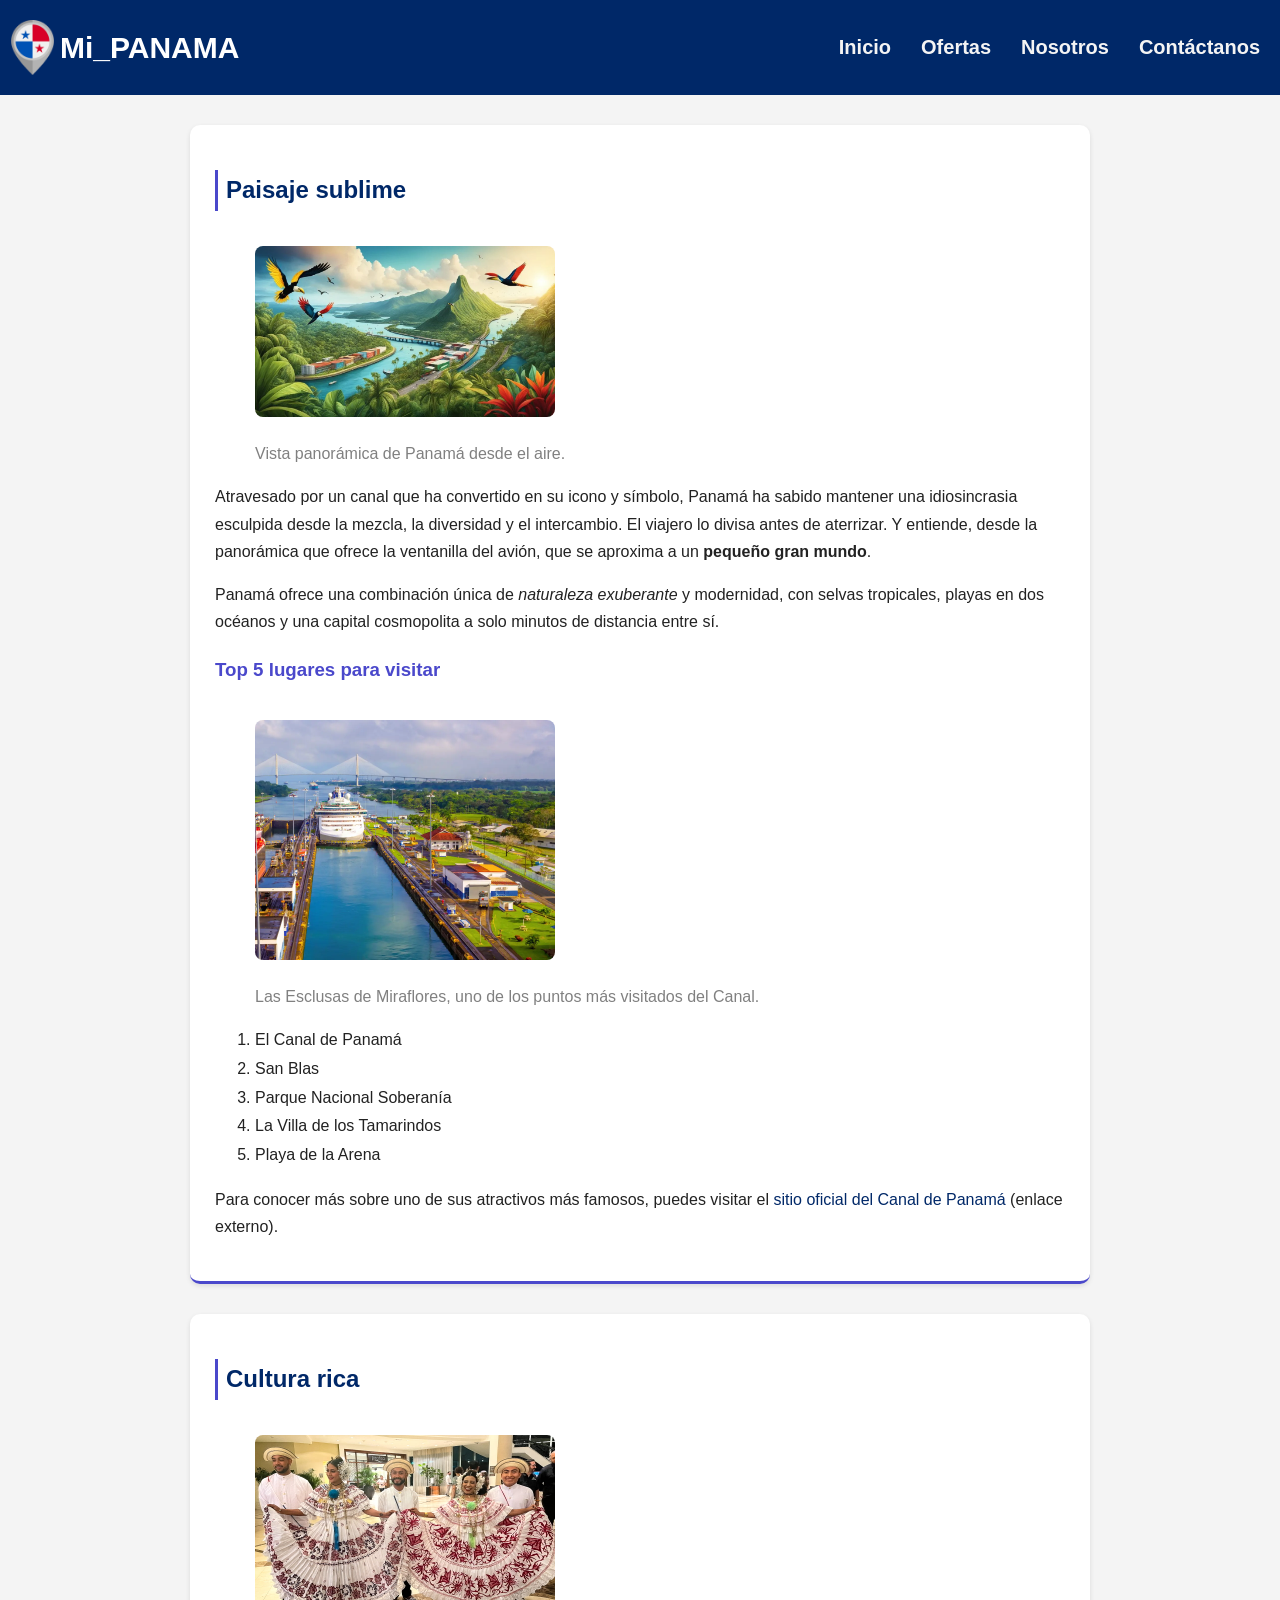
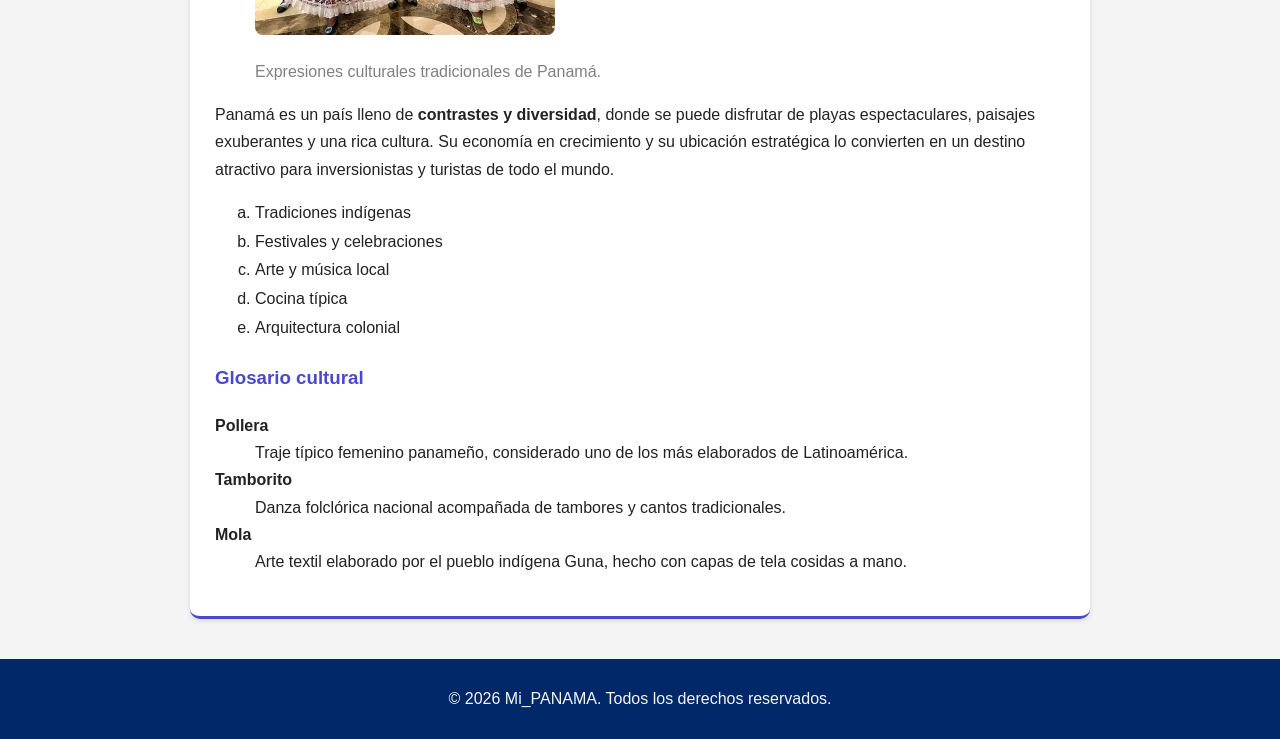
<file: index.html>
<!doctype html>
<html lang="en">
  <head>
    <meta charset="UTF-8" />
    <meta name="viewport" content="width=device-width, initial-scale=1.0" />
    <title>Mi_PANAMA</title>
    <link rel="icon" href="img/icon_panama.png" />
    <link rel="stylesheet" href="estilos.css" />
  </head>
  <body>
    <header>
      <div class="logo">
        <img src="img/panama.png" alt="panama_logo" class="mi_logo" />
        <h1 class="mi_pais">Mi_PANAMA</h1>
      </div>
      <nav>
        <ul>
          <li><a href="index.html">Inicio</a></li>
          <li><a href="Ofertas.html">Ofertas</a></li>
          <li><a href="nosotros.html">Nosotros</a></li>
          <li><a href="contacto.html">Contáctanos</a></li>
        </ul>
      </nav>
    </header>

    <main>
      <section id="paisaje">
        <h2>Paisaje sublime</h2>
        <figure>
          <img
            src="img/sitio_turisticos.jpg"
            alt="Paisaje de Panamá"
            class="paisaje"
          />
          <figcaption>Vista panorámica de Panamá desde el aire.</figcaption>
        </figure>
        <p>
          Atravesado por un canal que ha convertido en su icono y símbolo,
          Panamá ha sabido mantener una idiosincrasia esculpida desde la mezcla,
          la diversidad y el intercambio. El viajero lo divisa antes de
          aterrizar. Y entiende, desde la panorámica que ofrece la ventanilla
          del avión, que se aproxima a un <strong>pequeño gran mundo</strong>.
        </p>
        <p>
          Panamá ofrece una combinación única de
          <em>naturaleza exuberante</em> y modernidad, con selvas tropicales,
          playas en dos océanos y una capital cosmopolita a solo minutos de
          distancia entre sí.
        </p>

        <h3>Top 5 lugares para visitar</h3>
        <figure>
          <img
            src="img/esclusas-de-miraflores.png"
            alt="Lugares para visitar en Panamá"
            class="paisaje"
          />
          <figcaption>
            Las Esclusas de Miraflores, uno de los puntos más visitados del
            Canal.
          </figcaption>
        </figure>
        <ol>
          <li>El Canal de Panamá</li>
          <li>San Blas</li>
          <li>Parque Nacional Soberanía</li>
          <li>La Villa de los Tamarindos</li>
          <li>Playa de la Arena</li>
        </ol>

        <p>
          Para conocer más sobre uno de sus atractivos más famosos, puedes
          visitar el
          <a
            href="https://www.pancanal.com"
            target="_blank"
            rel="noopener"
            class="links"
            >sitio oficial del Canal de Panamá</a
          >
          (enlace externo).
        </p>
      </section>

      <section id="cultura">
        <h2>Cultura rica</h2>
        <figure>
          <img
            src="img/Panama-Culture.jpg"
            alt="Cultura de Panamá"
            class="paisaje"
          />
          <figcaption>
            Expresiones culturales tradicionales de Panamá.
          </figcaption>
        </figure>
        <p>
          Panamá es un país lleno de <strong>contrastes y diversidad</strong>,
          donde se puede disfrutar de playas espectaculares, paisajes
          exuberantes y una rica cultura. Su economía en crecimiento y su
          ubicación estratégica lo convierten en un destino atractivo para
          inversionistas y turistas de todo el mundo.
        </p>

        <ol type="a">
          <li>Tradiciones indígenas</li>
          <li>Festivales y celebraciones</li>
          <li>Arte y música local</li>
          <li>Cocina típica</li>
          <li>Arquitectura colonial</li>
        </ol>

        <h3>Glosario cultural</h3>
        <dl>
          <dt>Pollera</dt>
          <dd>
            Traje típico femenino panameño, considerado uno de los más
            elaborados de Latinoamérica.
          </dd>
          <dt>Tamborito</dt>
          <dd>
            Danza folclórica nacional acompañada de tambores y cantos
            tradicionales.
          </dd>
          <dt>Mola</dt>
          <dd>
            Arte textil elaborado por el pueblo indígena Guna, hecho con capas
            de tela cosidas a mano.
          </dd>
        </dl>
      </section>
    </main>
    <footer id="contacto">
      <p>&copy; 2026 Mi_PANAMA. Todos los derechos reservados.</p>
    </footer>
  </body>
</html>
</file>
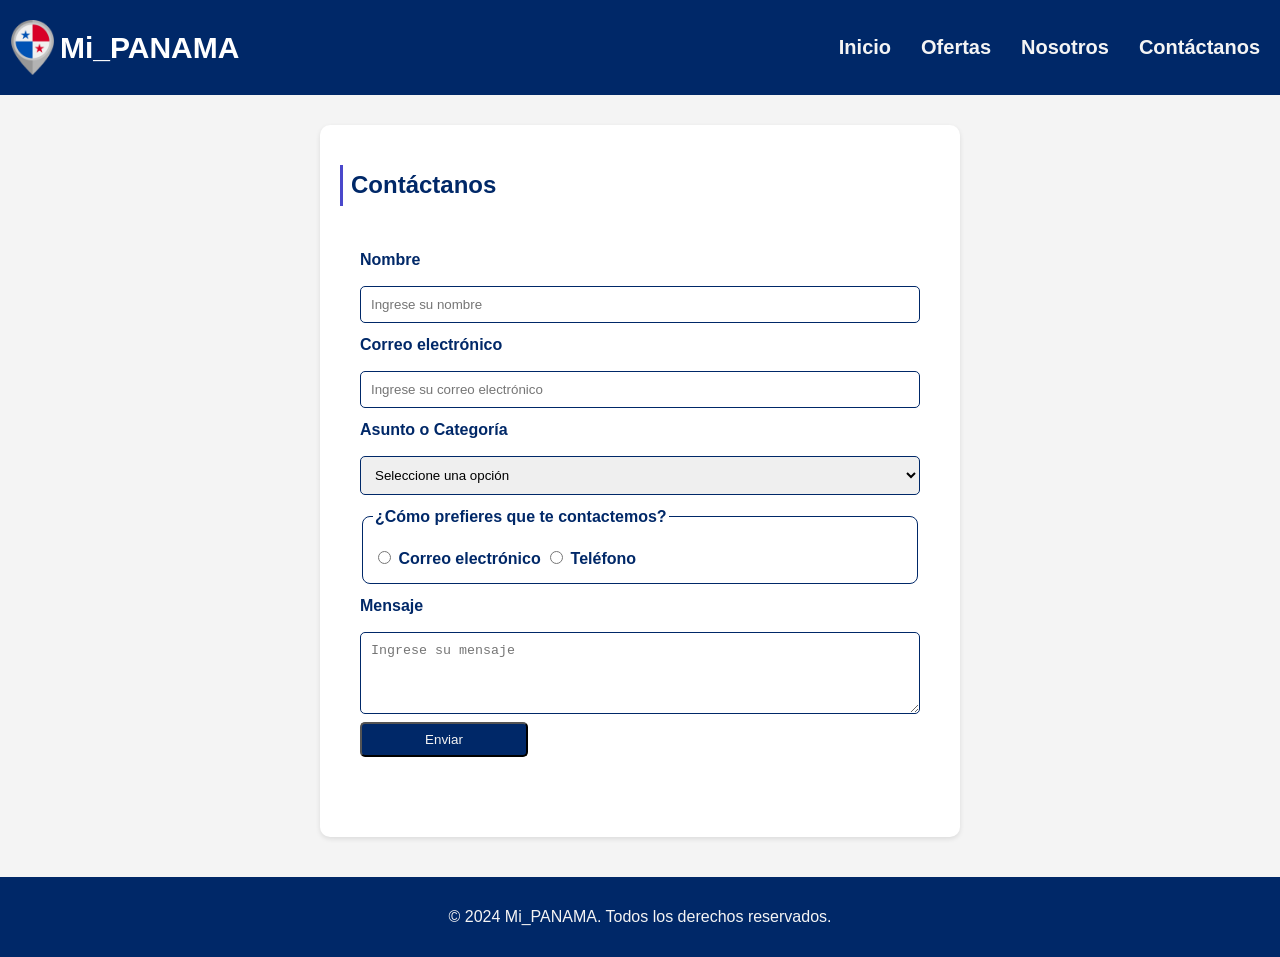
<file: contacto.html>
<!doctype html>
<html lang="en">
  <head>
    <meta charset="UTF-8" />
    <meta name="viewport" content="width=device-width, initial-scale=1.0" />
    <title>Mi_PANAMA</title>
    <link rel="icon" href="img/icon_panama.png" />
    <link rel="stylesheet" href="estilos.css" />
  </head>
  <body>
    <header>
      <div class="logo">
        <img src="img/panama.png" alt="panama_logo" class="mi_logo" />
        <h1 class="mi_pais">Mi_PANAMA</h1>
      </div>
      <nav>
        <ul>
          <li><a href="index.html">Inicio</a></li>
          <li><a href="Ofertas.html">Ofertas</a></li>
          <li><a href="nosotros.html">Nosotros</a></li>
          <li><a href="contacto.html">Contáctanos</a></li>
        </ul>
      </nav>
    </header>
    <main>
      <div class="formulario">
        <h2>Contáctanos</h2>

        <form id="formulario">
          <!--Campo de nombre-->
          <label for="Nombre">Nombre</label>
          <input
            type="text"
            id="Nombre"
            placeholder="Ingrese su nombre"
            required
          />
          <!--Campo de correo electrónico-->
          <label for="correo">Correo electrónico</label>
          <input
            type="email"
            id="correo"
            placeholder="Ingrese su correo electrónico"
            required
          />
          <!--Campo de categoría-->
          <label for="categoria">Asunto o Categoría</label>
          <select id="categoria">
            <option value="">Seleccione una opción</option>
            <option value="consulta">Consulta</option>
            <option value="sugerencia">Sugerencia</option>
            <option value="reclamo">Reclamo</option>
          </select>

          <!--Campo de preferencia de contacto-->
          <fieldset>
            <legend>¿Cómo prefieres que te contactemos?</legend>
            <label>
              <input type="radio" name="contacto" value="correo" />
              Correo electrónico
            </label>
            <label>
              <input type="radio" name="contacto" value="telefono" />
              Teléfono
            </label>
          </fieldset>

          <!--Campo de preferencia de contacto-->
          <label for="mensaje">Mensaje</label>
          <textarea
            id="mensaje"
            placeholder="Ingrese su mensaje"
            rows="4"
          ></textarea>

          <!--Botón de envío-->
          <button type="submit" id="boton">Enviar</button>
         <p id="form-mensaje"></p>
        </form>
      </div>
    </main>
    <footer id="contacto">
      <p>&copy; 2024 Mi_PANAMA. Todos los derechos reservados.</p>
    </footer>
    <script src="js/apps.js" defer></script>
  </body>
</html>
</file>
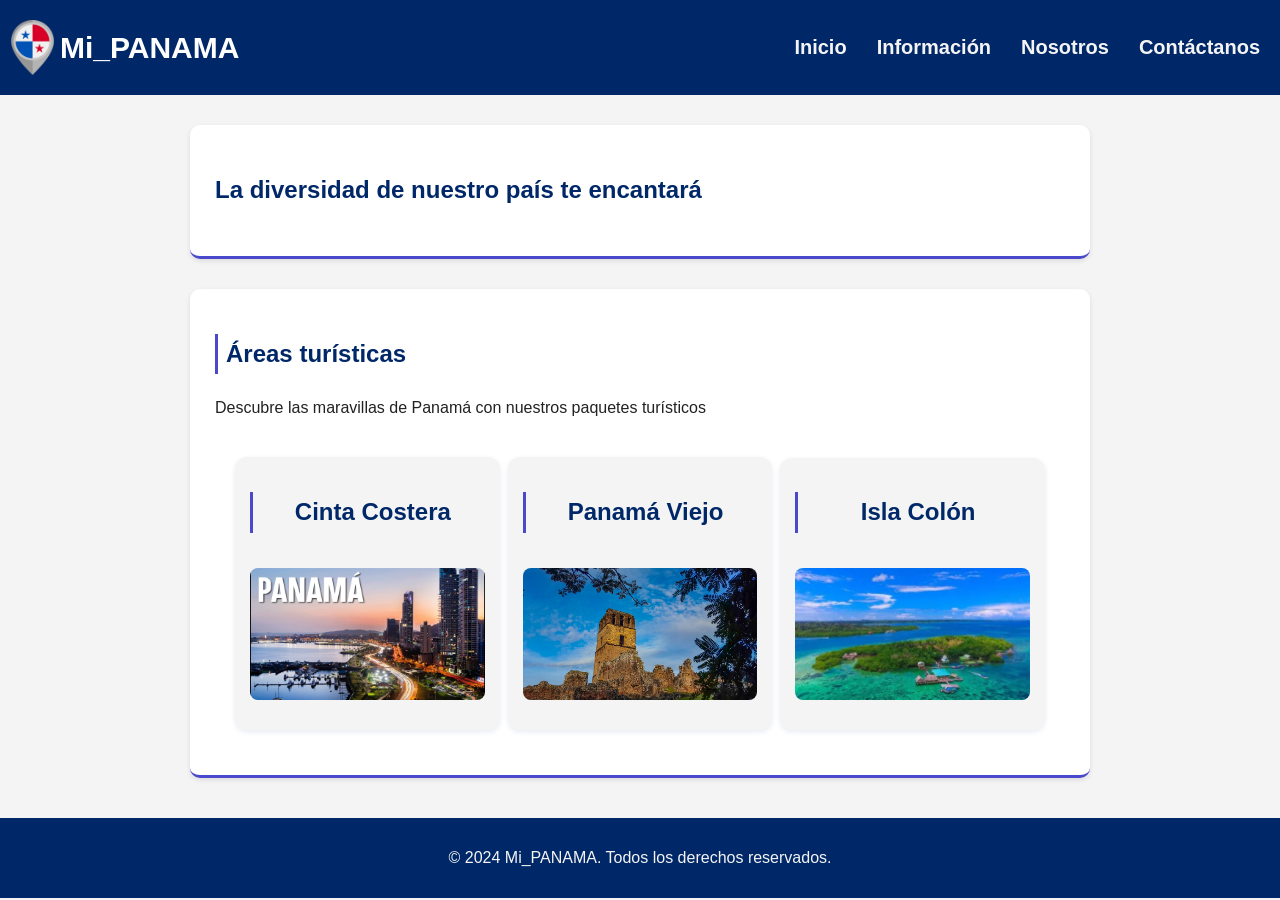
<file: information.html>
<!DOCTYPE html>
<html lang="en">
<head>
    <meta charset="UTF-8">
    <meta name="viewport" content="width=device-width, initial-scale=1.0">
    <title>Mi_PANAMA</title>
     <link rel="icon" href="img/icon_panama.png">
     <link rel="stylesheet" href="estilos.css"> 
</head>
<body>
     <header>
       <div class="logo">
         <img src="img/panama.png" alt="panama_logo"class="mi_logo">
        <h1 class="mi_pais">Mi_PANAMA</h1>
       </div>
         <nav>
        <ul>
            <li><a href="index.html">Inicio</a></li>
            <li><a href="information.html">Información</a></li>
            <li><a href="nosotros.html">Nosotros</a></li>
            <li><a href="contacto.html">Contáctanos</a></li>
        </ul>
    </nav>
    </header>
    <main>
        <section>
            <h1>La diversidad de nuestro país te encantará</h1>

        </section>
        <section>
            <h2>Áreas turísticas</h2>
            <p>Descubre las maravillas de Panamá con nuestros paquetes turísticos</p>
            <div class="lista_turisticas">
                <div class="tarjetas_lista">
                    <h2>Cinta Costera</h2>
                    <img src="img/cinta_costera.jpg" alt="Cinta Costera">
                </div>
                <div class="tarjetas_lista">
                    <h2>Panamá Viejo</h2>
                    <img src="img/panama_viejo.jpg" alt="Panamá Viejo">
                </div>
                <div class="tarjetas_lista">
                    <h2>Isla Colón</h2>
                    <img src="img/islacolon.jpg" alt="Isla Colón">
                </div>

            </div>
          
        </section>
    </main>
   
    <footer id="contacto">
        <p>&copy; 2024 Mi_PANAMA. Todos los derechos reservados.</p>
    </footer>
    <script src="apps.js" defer></script>
</body>
</html>
</file>
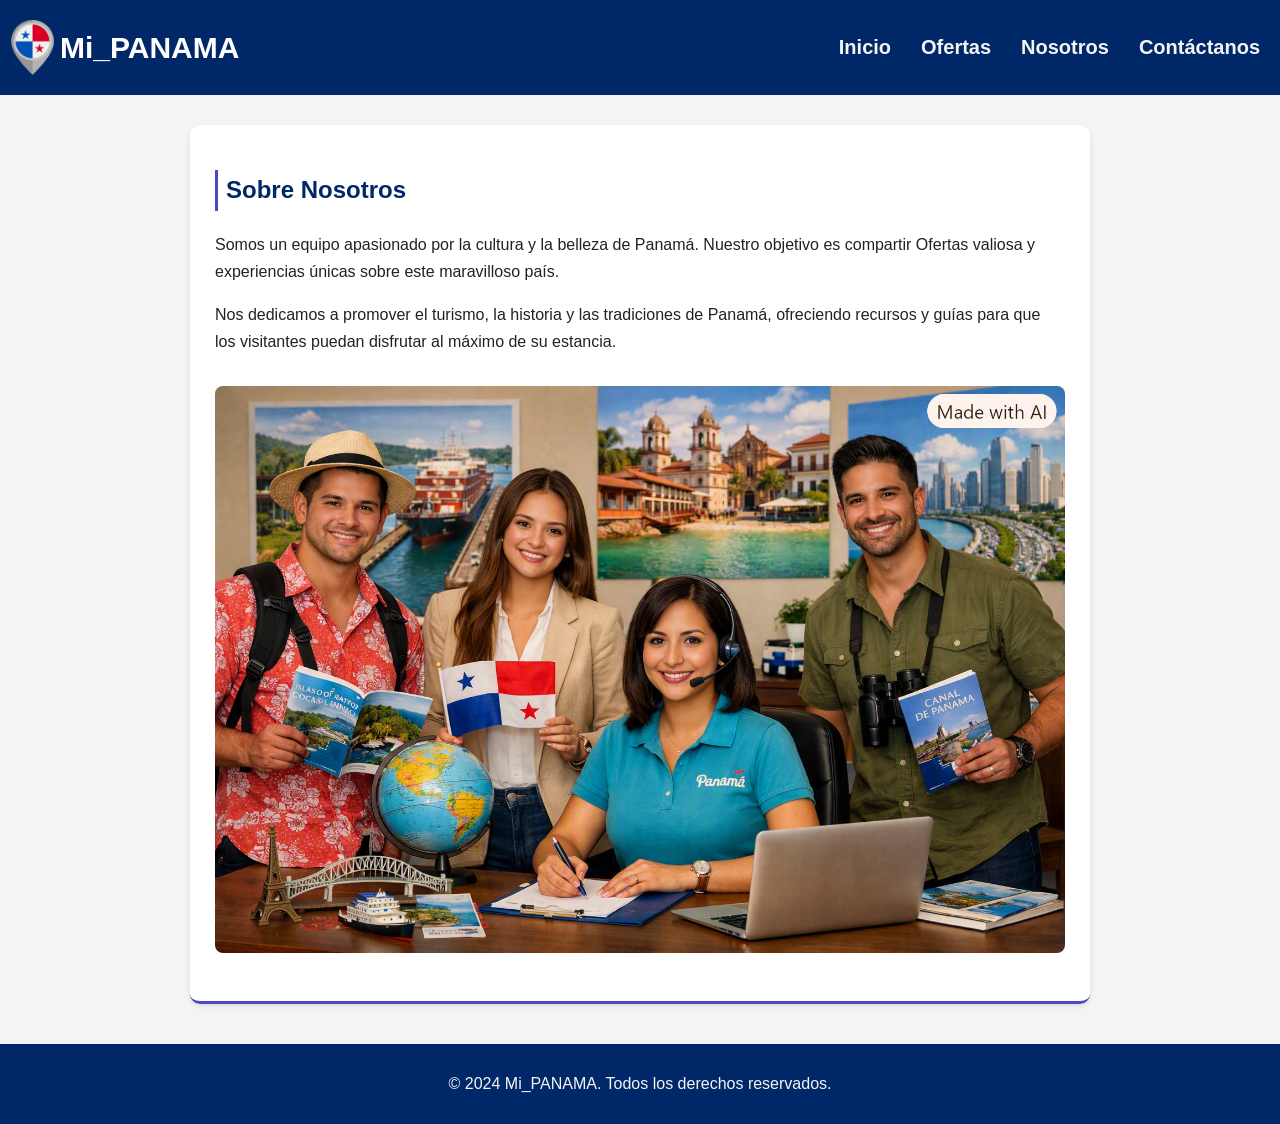
<file: nosotros.html>
<!DOCTYPE html>
<html lang="en">
<head>
    <meta charset="UTF-8">
    <meta name="viewport" content="width=device-width, initial-scale=1.0">
    <title>Mi_PANAMA</title>
     <link rel="icon" href="img/icon_panama.png">
     <link rel="stylesheet" href="estilos.css"> 
</head>
<body>
      <header>
       <div class="logo">
         <img src="img/panama.png" alt="panama_logo"class="mi_logo">
        <h1 class="mi_pais">Mi_PANAMA</h1>
       </div>
         <nav>
        <ul>
            <li><a href="index.html">Inicio</a></li>
            <li><a href="Ofertas.html">Ofertas</a></li>
            <li><a href="nosotros.html">Nosotros</a></li>
            <li><a href="contacto.html">Contáctanos</a></li>
        </ul>
    </nav>
    </header>
    </header>
    <main>
        <section id="nosotros">
            <h2>Sobre Nosotros</h2>
            <p>Somos un equipo apasionado por la cultura y la belleza de Panamá. Nuestro objetivo es compartir Ofertas valiosa y experiencias únicas sobre este maravilloso país.</p>
            <p>Nos dedicamos a promover el turismo, la historia y las tradiciones de Panamá, ofreciendo recursos y guías para que los visitantes puedan disfrutar al máximo de su estancia.</p>
            <img src="img/nuestro_equipo.png" alt="IMAGEN DE NUESTRO EQUIPO">
        </section>
        
    </main>
    <footer id="contacto">
        <p>&copy; 2024 Mi_PANAMA. Todos los derechos reservados.</p>
    </footer>
</body>
</html>
</file>
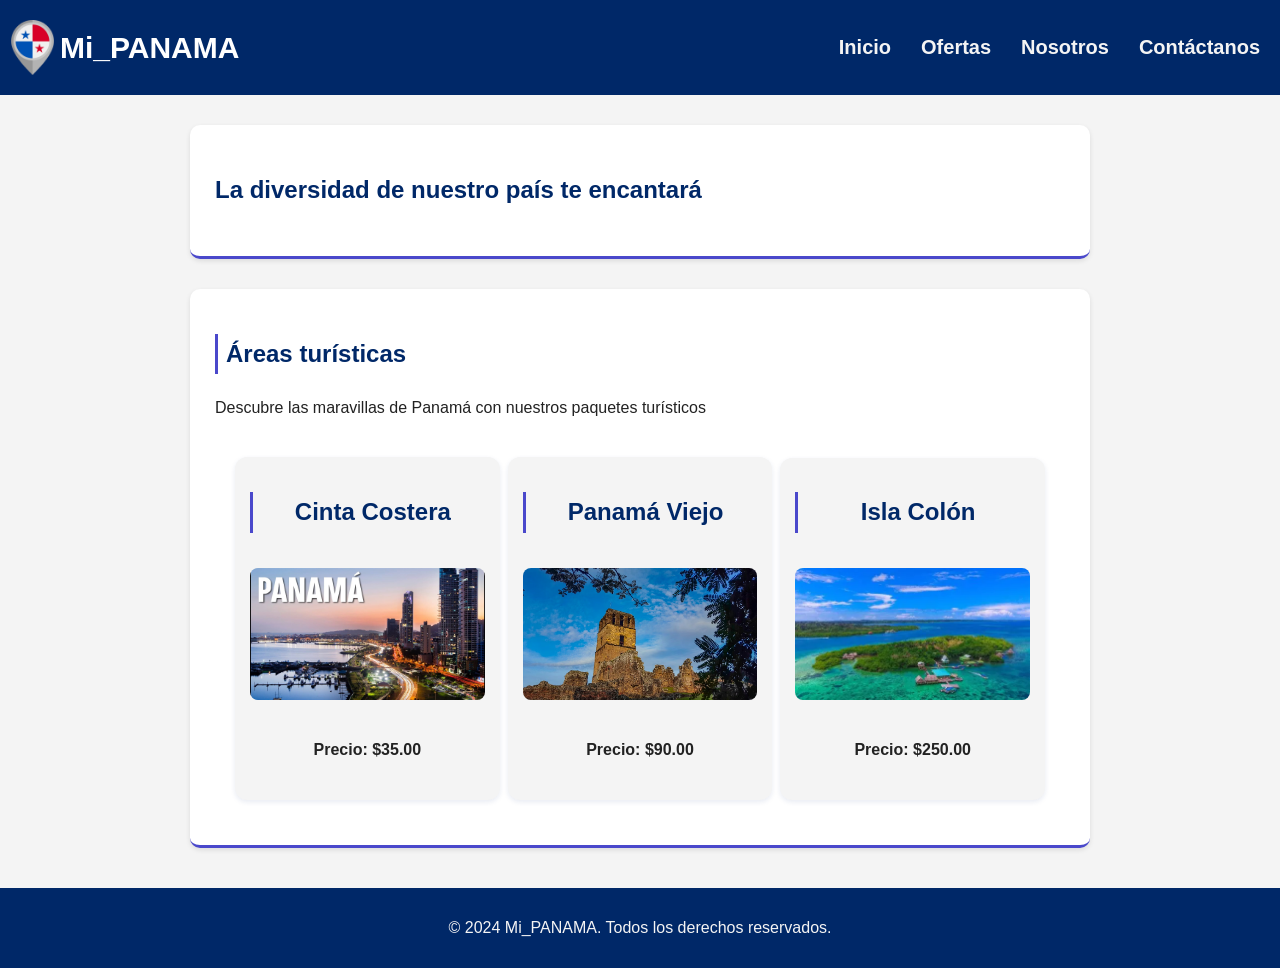
<file: Ofertas.html>
<!DOCTYPE html>
<html lang="en">
<head>
    <meta charset="UTF-8">
    <meta name="viewport" content="width=device-width, initial-scale=1.0">
    <title>Mi_PANAMA</title>
     <link rel="icon" href="img/icon_panama.png">
     <link rel="stylesheet" href="estilos.css"> 
</head>
<body>
     <header>
       <div class="logo">
         <img src="img/panama.png" alt="panama_logo"class="mi_logo">
        <h1 class="mi_pais">Mi_PANAMA</h1>
       </div>
         <nav>
        <ul>
            <li><a href="index.html">Inicio</a></li>
            <li><a href="Ofertas.html">Ofertas</a></li>
            <li><a href="nosotros.html">Nosotros</a></li>
            <li><a href="contacto.html">Contáctanos</a></li>
        </ul>
    </nav>
    </header>
    <main>
        <section>
            <h1>La diversidad de nuestro país te encantará</h1>

        </section>
        <section>
            <h2>Áreas turísticas</h2>
            <p>Descubre las maravillas de Panamá con nuestros paquetes turísticos</p>
            <div class="lista_turisticas">
                <div class="tarjetas_lista">
                    <h2>Cinta Costera</h2>
                    <img src="img/cinta_costera.jpg" alt="Cinta Costera">
                    <h4>Precio: $35.00</h4>
                </div>
                <div class="tarjetas_lista">
                    <h2>Panamá Viejo</h2>
                    <img src="img/panama_viejo.jpg" alt="Panamá Viejo">
                    <h4>Precio: $90.00</h4>
                </div>
                <div class="tarjetas_lista">
                    <h2>Isla Colón</h2>
                    <img src="img/islacolon.jpg" alt="Isla Colón">
                    <h4>Precio: $250.00</h4>
                </div>

            </div>
          
        </section>
    </main>
   
    <footer id="contacto">
        <p>&copy; 2024 Mi_PANAMA. Todos los derechos reservados.</p>
    </footer>
    <script src="js/apps.js" defer></script>
</body>
</html>
</file>
<file: estilos.css>
:root { /*variables de la paleta de colores para las páginas*/
  --var-fondo: #f4f4f4;
  --var-texto: #222;
  --var-titulo: #002868;
  --var-accento: #4a48cb;
  --var-tarjetas: white;
  --var-pieimagen: gray;
}

body {
  margin: 0;
  font-family: "Segoe UI", Arial, sans-serif;/*tipografia que se va a utilizar*/
  background-color: var(--var-fondo);
  color: var(--var-texto);
}

header {
  display: flex; /*uso de flexbox*/
  justify-content: space-between;
  align-items: center;
  background: var(--var-titulo);
  color: var(--var-fondo);
  text-align: center;
  padding: 5px;
}
/*Edición de el nombre de la empresa*/
.mi_pais {
  margin: 0;
  font-size: 30px;
  color:var(--var-tarjetas);
}

/*Edición de los enlaces del menú*/
nav {
  background: (var(--var-titulo));
}

nav ul {
  list-style: none;
  display: flex;
  margin: 0;
  padding: 0;
}

nav ul li {
  margin: 0 15px;
  font-size: 20px;
}
nav ul li a:hover {
  border-bottom: 3px solid var(--var-accento);
  color: var(--var-accento);
}
nav ul li a {
  color: var(--var-fondo);
  text-decoration: none;
  font-weight: bold;
  display: block;
  padding: 12px 0;
  transition: background-color 0.2s;
}
.logo{
  display: flex;
  align-items: center;
}
.links{
  text-decoration: none;
  color:var(--var-titulo);
}
.links:hover{
  color:var(--var-accento);
  
}
/*Aqui se edita la Ofertas de las secciones principales*/
main {
  max-width: 900px;
  margin: 30px auto;
  padding: 0 20px;
  line-height: 1.7; /*aplicación de interlineado*/
}

section {
  background-color: var(--var-tarjetas);
  border-radius: 10px;
  padding: 25px;
  margin-bottom: 30px;
  border-bottom: 3px solid var(--var-accento);
   box-shadow: 0 2px 5px rgba(0, 0, 0, 0.1);
}
.paisaje {
  width: 300px;
  height: auto;
  border-radius: 8px;
  margin: 15px 0;
}
h1{
  color: var(--var-titulo);/*ccolor para el titulo*/

}
h2 {
  color: var(--var-titulo);
  border-left: 3px solid var(--var-accento);
  padding-left: 8px;

}  

h3 {
  color: var(--var-accento);
}
/*tarjetas pagina de Ofertas*/
.lista_turisticas{
  display:flex;
  align-items: center;
  justify-content:space-evenly;
  width: auto;
  height: auto;
  padding: 20px;
  gap: 8px;
}
.tarjetas_lista{
  background: var(--var-fondo);
  display: flex;
  flex-direction: column;
  text-align: center;
  box-shadow: 0 2px 5px rgba(34, 55, 138, 0.1);
  width: auto;
  padding: 15px;
  border-radius: 12px;
}
.tarjetas_lista img{
  width:500px;

}
.tarjetas_lista:hover{
  padding: 20px;
}
/*edición de las imagenes*/
img {
  max-width: 100%;
  border-radius: 8px;
  margin: 15px 0;
}
.mi_logo{
  width: 55px;
}
figcaption{
  color: var(--var-pieimagen);
}
ol {
  line-height: 1.8;

}
dt{
  font-weight: bold;
}

/*edicion del formulario*/
.formulario {
  max-width: 600px;
  margin: 0 auto;
  padding: 20px;
  background-color: var(--var-tarjetas);
  border-radius: 10px;
  box-shadow: 0 2px 5px rgba(0, 0, 0, 0.1);
}
form {
  display: flex;
  flex-direction: column;
  gap: 8px;
  padding: 20px;
  border-radius: 10px;
 
}
form label, form legend {
  font-weight: bold;
  margin-bottom: 5px;
  color: var(--var-titulo);
}
form input, form select, form textarea{
  padding: 10px;
  border-radius: 5px;
  border: 1px solid var(--var-titulo);
}
form input:focus,
form select:focus,
form textarea:focus {
    outline: none;
    border-color: var(--var-accento);
    box-shadow: 0 0 5px var(--var-accento);
}

fieldset{
  border-radius: 8px;
  padding: 10px;
  border: 1px solid var(--var-titulo);
}
fieldset input {
  width: auto;
}
form button {
 width: 30%;
 height: 35px;
 background-color: var(--var-titulo);
 color: var(--var-fondo);
 border-radius: 5px;
}
form button:hover {
  background-color: var(--var-accento);
  color: var(--var-fondo);
  cursor: pointer;
}
/* estilo para el mensaje de éxito de js*/
.exito {
  background-color: var(--var-accento);
  color: var(--var-fondo);
}

/*edición del pie de página*/
footer {
  background-color: var(--var-titulo);
  color:var(--var-fondo);
  text-align: center;
  padding: 15px;
  margin-top: 40px;
  
}
</file>
